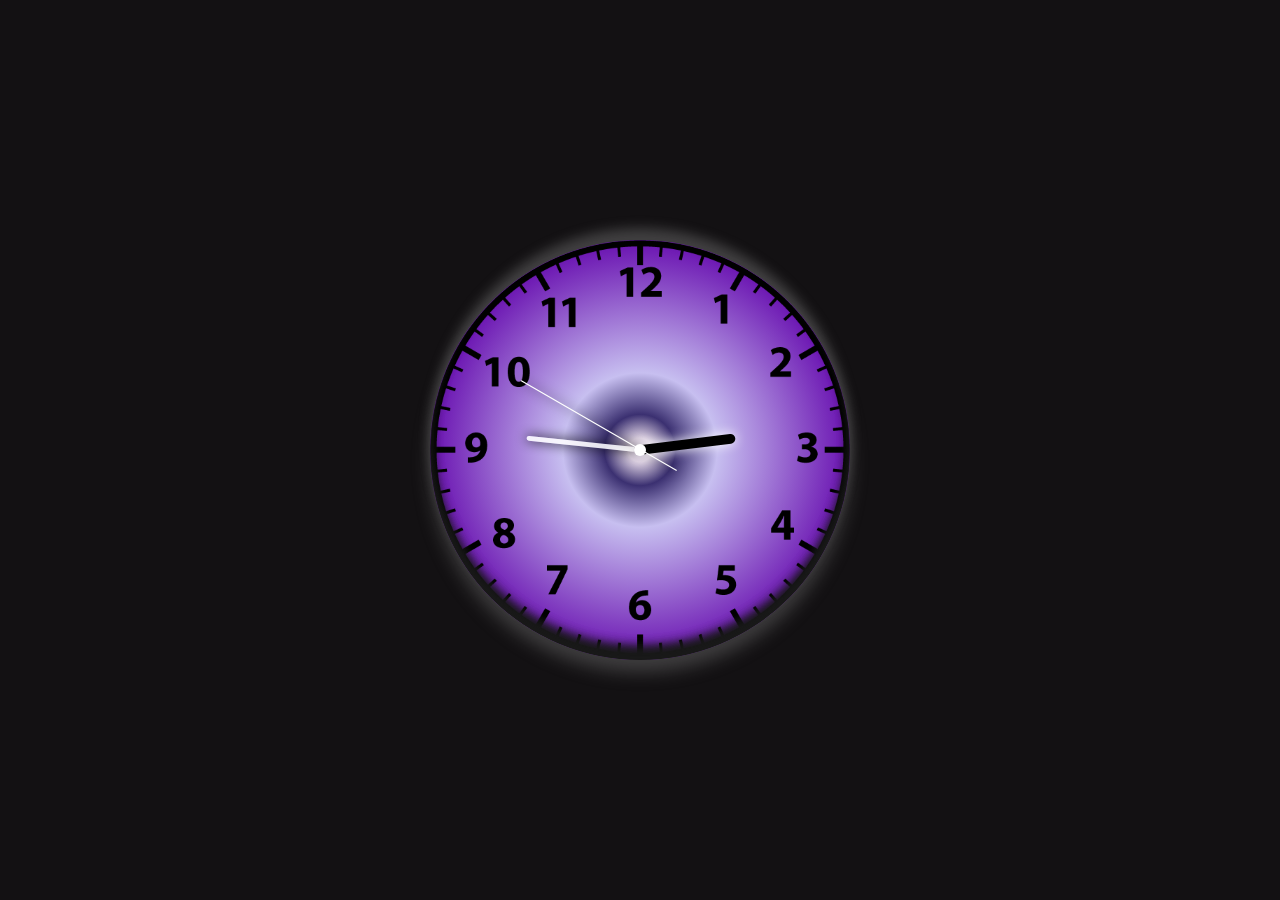
<file: cloсk/index.html>
<!DOCTYPE html>
<html lang="en">
<head>
	<meta charset="UTF-8">
	<meta http-equiv="X-UA-Compatible" content="IE=edge">
	<meta name="viewport" content="width=device-width, initial-scale=1.0">
	<link rel="stylesheet" href="style.css">
	<title>Document</title>
</head>
<body>
	<div class="clock">
		<div class="hour">
			<div class="hr" id="hr"></div>
		</div>
		<div class="min">
			<div class="mn" id="mn"></div>
		</div>
		<div class="sec">
			<div class="sc" id="sc"></div>
		</div>
	</div>
	<script src="script.js"></script>
</body>
</html>
</file>
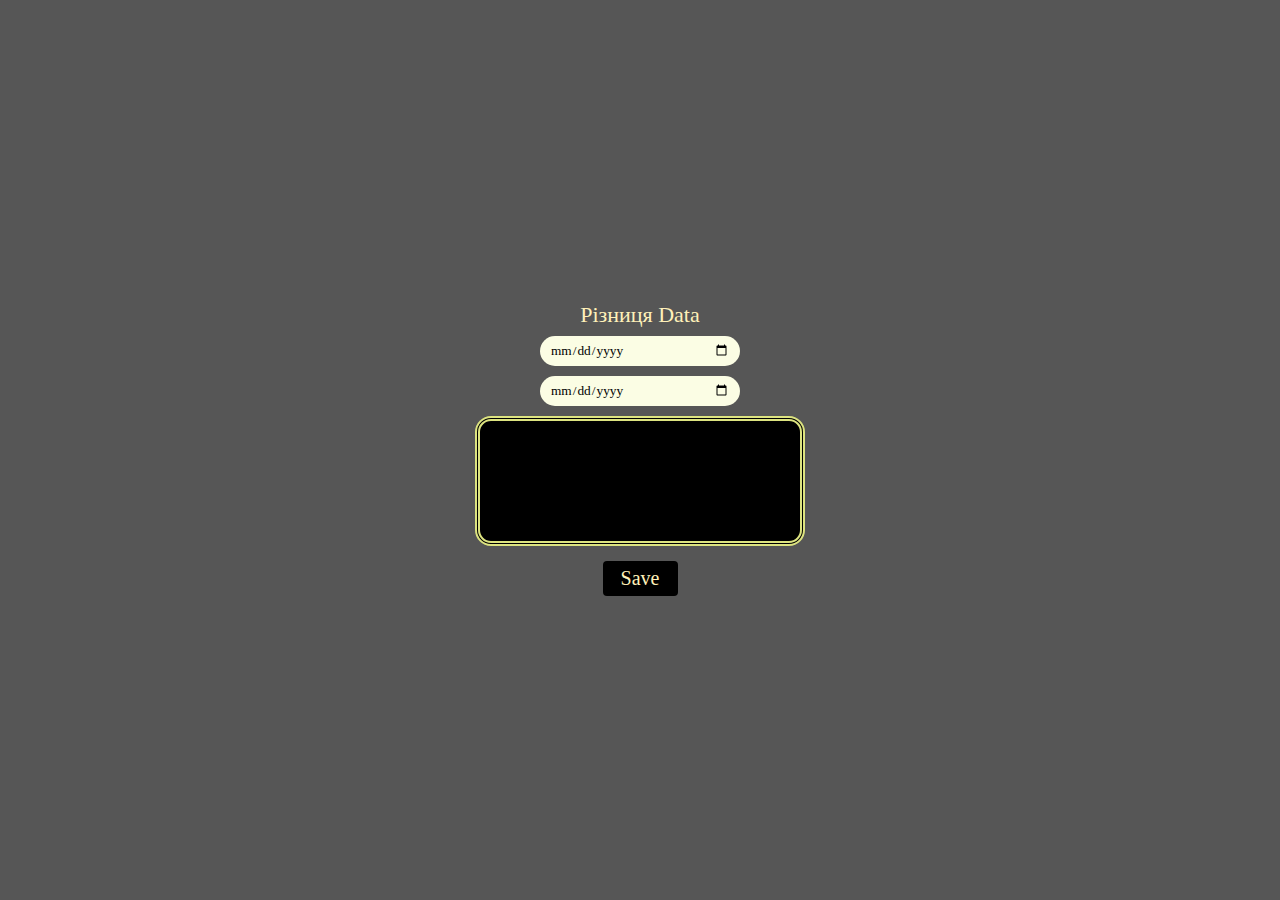
<file: dz-13 Data/index.html>
<!DOCTYPE html>
<html lang="en">
<head>
	<meta charset="UTF-8">
	<meta http-equiv="X-UA-Compatible" content="IE=edge">
	<meta name="viewport" content="width=device-width, initial-scale=1.0">
	<title>Document</title>
	<link rel="stylesheet" href="style.css">
</head>
<body>
<class class="container">
	<div class="bocks_input">
		<label  for="dataOne">Різниця Data</label>
		<input type="date" id="dataOne" name="date1" value="">
		<!-- <input type="time" id="dataOne" name="time1" value=""> -->
		<input type="date" id="dataOne" name="date2" value="">
		<!-- <input type="time" id="dataOne" name="time2" value=""> -->
	</div>
	<div class="text"></div>
	<button onclick="retriveFormValue()">Save</button>
</div>

	<script src="script.js"></script>
</body>
</html>
</file>
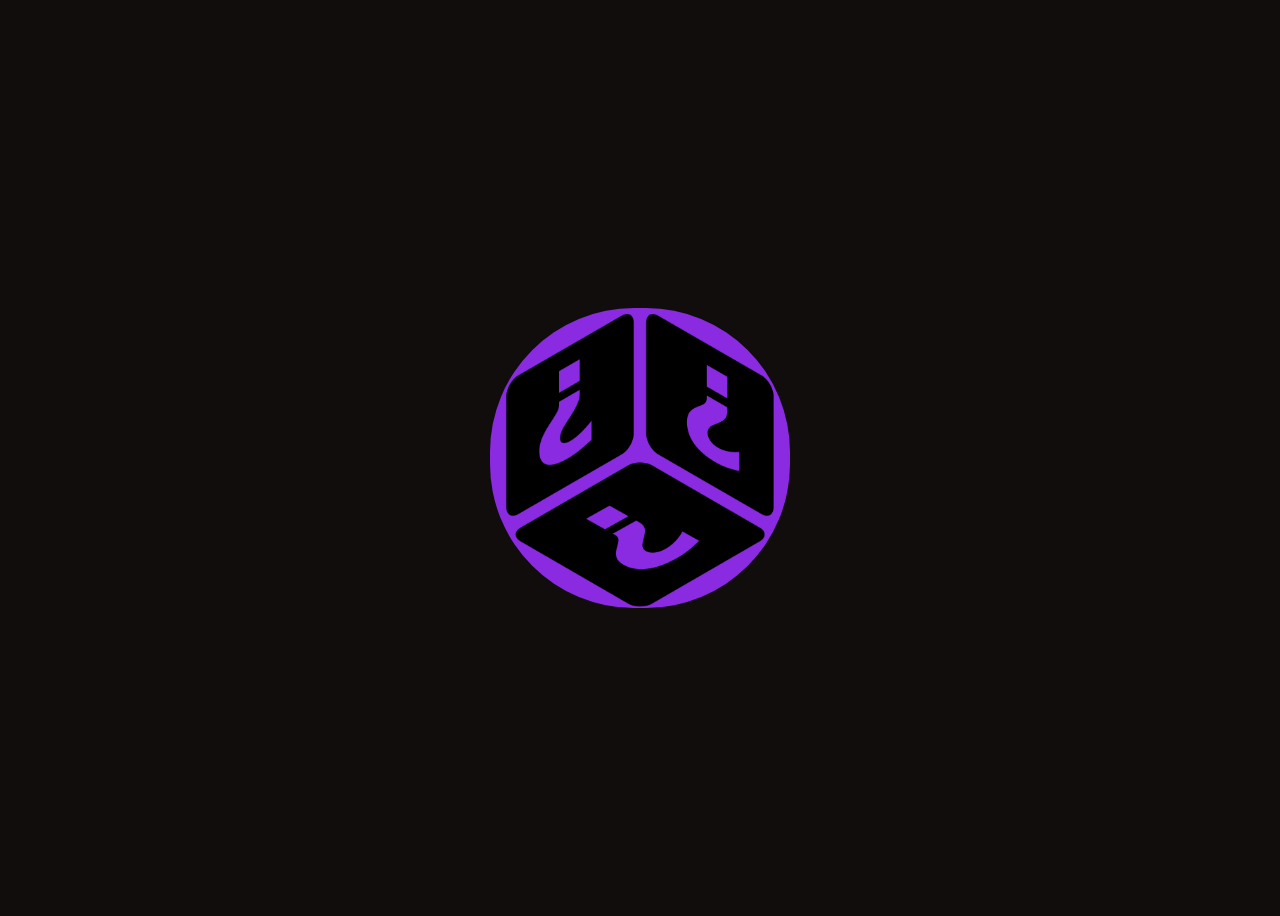
<file: dz-3-1/index.html>
<!DOCTYPE html>
<html lang="en">

<head>
	<meta charset="UTF-8">
	<meta http-equiv="X-UA-Compatible" content="IE=edge">
	<meta name="viewport" content="width=device-width, initial-scale=1.0">
	<link rel="stylesheet" href="main.css">
	<title>Document</title>
</head>

<body>

	<div class="press">
		<button onclick="game()"></button>
	</div>
	<script src="script.js"></script>
</body>

</html>
</file>
<file: cloсk/style.css>
*{
	margin: 0;
	padding: 0;
	box-sizing: border-box;
}

body{
	display: flex;
	justify-content: center;
	align-items: center;
	min-height: 100vh;
	background-color: rgb(19, 17, 19);
}

.clock{

	width: 350px;
	height: 350px;
	display: flex;
	justify-content: center;
	align-items: center;
	background: url(img/pngwing.com.png) 50% / 350px 350px no-repeat,
	radial-gradient(circle, rgba(222,210,227,1) 4%, rgba(59,48,113,1) 12%, rgba(199,191,240,1) 26%, rgb(96, 0, 170) 75%),
	rgb(222,210,227);
	border-radius: 50%;
	background-size: cover;
	box-shadow: 0 -10px 10px rgba(134, 134, 134, 0.39),
	inset 0 -10px 10px #191919,
	0 10px 15px rgba(134,134,134,0.39),
	inset 0 -10px 10px #191919;
	transform: scale(1.2);
	
}

.clock:before{
	content: '';
	position: absolute;
	width: 10px;
	height: 10px;
	background: rgb(255, 255, 255);
	border-radius: 50%;
	z-index: 20;
}

.clock .hour,
.clock .min,
.clock .hour{
	position: absolute;
}

.clock .hour, .hr{
	width: 160px;
	height: 160px;
}
.clock .min, .mn{
	width: 190px;
	height: 190px;
}
.clock .sec, .sc{
	width: 230px;
	height: 230px;
}

.hr, .mn, .sc{
	display: flex;
	justify-content: center;
	position: absolute;
	border-radius: 50%;
}

.hr:before{
	content: '';
	position: absolute;
	width: 8px;
	height: 80px;
	background-color: rgb(0, 0, 0);
	z-index: 10;
	border-radius: 6px 6px 0 0;
	box-shadow: 0 0 10px rgb(255, 255, 255);
}

.mn:before{
	content: '';
	position: absolute;
	width: 4px;
	height: 90px;
	background-color: rgba(255, 255, 255, 0.863);
	z-index: 11;
	border-radius: 6px 6px 0 0;
	box-shadow: 0 0 10px rgb(0, 0, 0);
}

.sc:before{
	content: '';
	position: absolute;
	width: 1px;
	height: 150px;
	background-color: rgb(255, 255, 255);
	z-index: 12;
	border-radius: 6px 6px 0 0;
	box-shadow: 0 0 10px rgb(0, 0, 0);
}
</file>
<file: dz-13 Data/style.css>
*{
	padding: 0;
	margin: 0;
	border: 0;
}
*,*:before,*:after{
	-moz-box-sizing: border-box;
	-webkit-box-sizing: border-box;
	box-sizing: border-box;
}
:focus,:active{outline: none;}
a:focus,a:active{outline: none;}
nav,footer,header,aside{display: block;}
html,body{
	height: 100%;
	width: 100%;
	font-size: 100%;
	line-height: 1;
	font-size: 14px;
	-ms-text-size-adjust: 100%;
	-moz-text-size-adjust: 100%;
	-webkit-text-size-adjust: 100%;
}
input,button,textarea{font-family:inherit;}
input::-ms-clear{display: none;}
button{cursor: pointer;}
button::-moz-focus-inner {padding:0;border:0;}
a, a:visited{text-decoration: none;}
a:hover{text-decoration: none;}
ul li{list-style: none;}
img{vertical-align: top;}
h1,h2,h3,h4,h5,h6{font-size:inherit;font-weight: 400;}

body{
background-color: rgba(0, 0, 0, 0.664);
}
.container{
height: 100vh;
display: flex;
flex-direction: column;
justify-content: center;
align-items: center;
}
.bocks_input{
	display: flex;
	flex-direction: column;
}
label{
color: rgb(255, 241, 185);
font-size: 22px;
text-align: center;
}
input{
	margin-top: 10px;
	width: 200px;
	height: 30px;
	border-radius: 20px;
	padding: 0 10px;
	background-color: rgb(251, 253, 228);
}
button{
	width: 75px;
	height: 35px;
	font-size: 20px;
	border-radius: 3pt;
	padding: 5px;
	margin-top: 15px;
	color: rgb(255, 241, 185);
	background-color: black;
}
button:hover{
	color: rgba(255, 251, 0, 0.89);
	transform: scale(1.1);
	transition-duration: 0.5s;
box-shadow: 0 0 10px ghostwhite;
}
button:active{
	background-color:rgba(69, 138, 0, 0.795);
	transform: scale(1);
	transition-duration: 0.3s;
}

.text{
	margin-top: 10px;
	border: thick double #dde480;
	background-color: rgb(0, 0, 0);
	color: cornsilk;
	text-align: center;
	width: 330px;
	height: 130px;
	padding: 5px;
	font-size: 30px;
	text-overflow: inherit ;
	border-radius: 16px;
	overflow: auto;
}
</file>
<file: dz-3-1/main.css>
body{
background-color: rgb(17, 13, 13);
}
.press{
	height: 100vh;
	display: flex;
	justify-content: center;
}

button {

	width: 500px;
	height: 500px;
	background: url('pngwing.com.png') 50% / 120% 120% no-repeat;
	background-color: blueviolet;
	border-radius: 240px;
	align-self: center;
   padding: 0px;
	border: 0px;
	transform:scale(0.6) rotate(180deg);
	transition-duration: .6s;
}

button:hover{
	transform: rotate(360deg) scale(1);
	transition-duration: .6s;
	box-shadow: 0 0 10px aliceblue;
	background-color: rgb(182, 76, 120);
}
</file>
